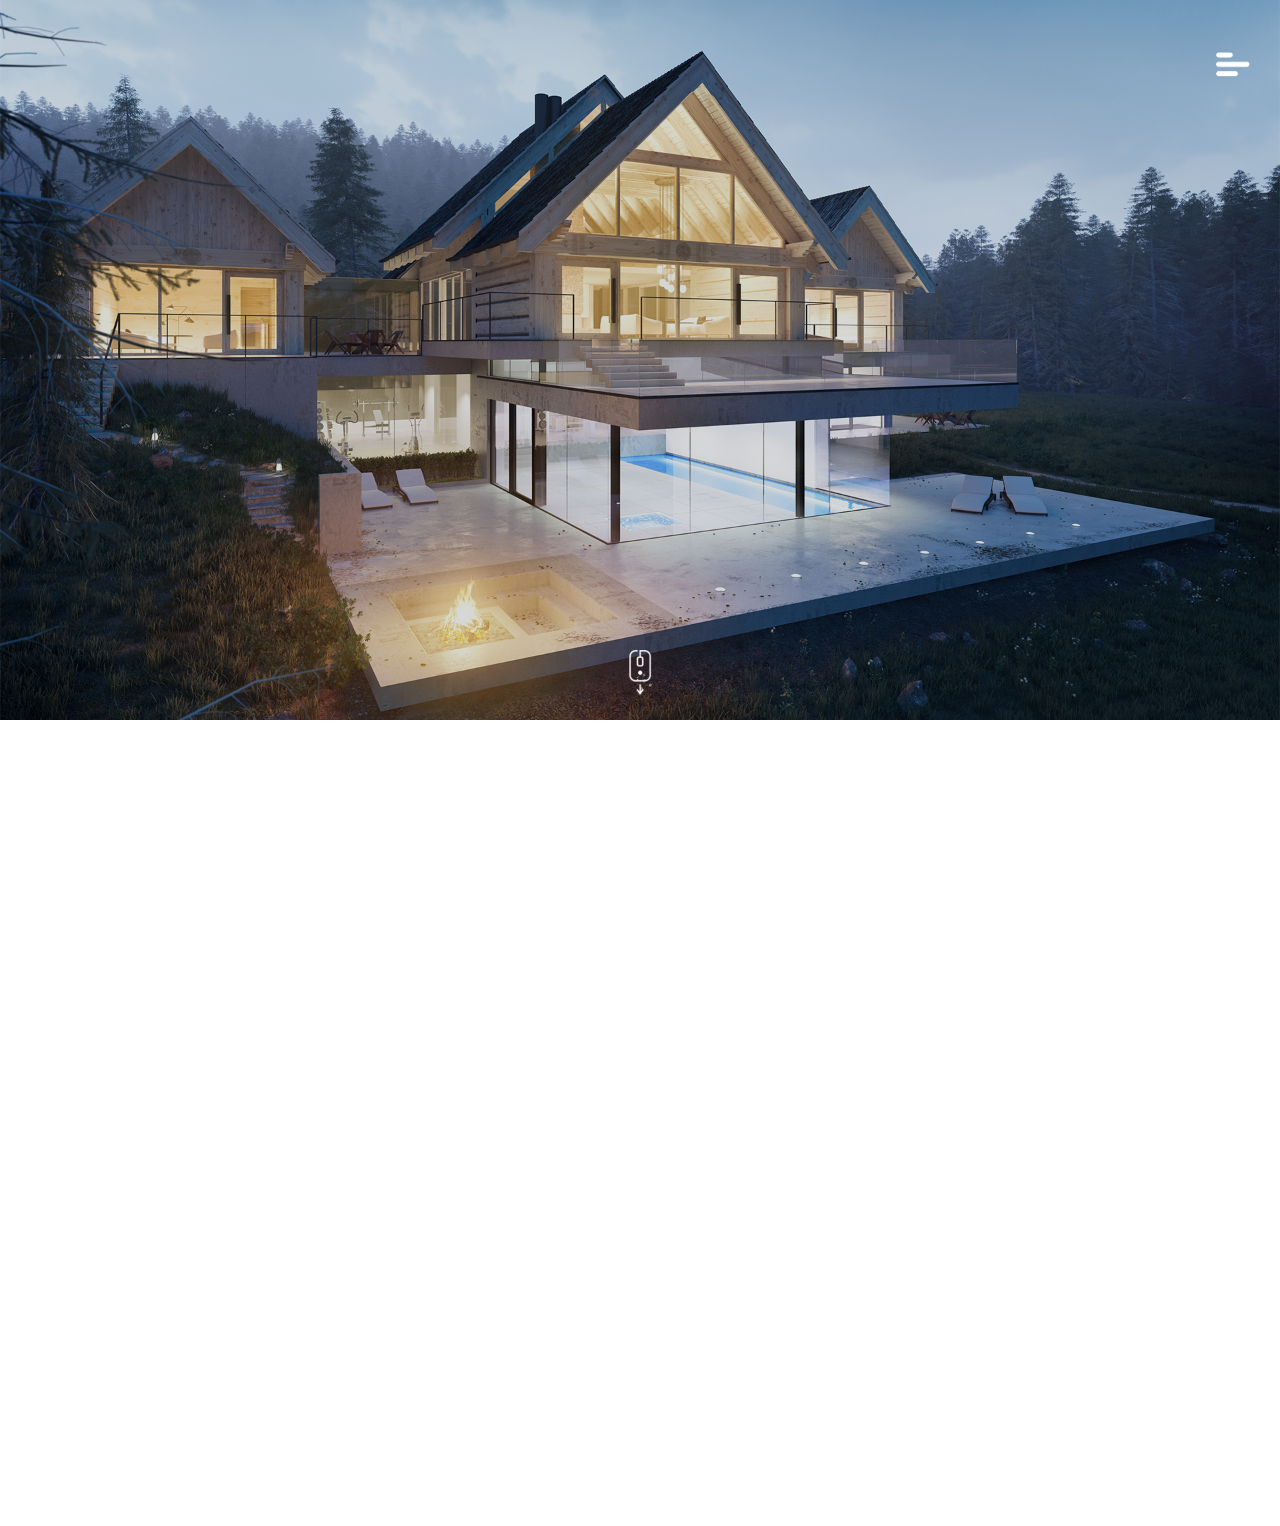
<file: nav/index.html>
﻿<!DOCTYPE html>
<html lang="en">
<head>
<title>Off canvas nav</title>
<meta charset="utf-8">
<meta name="viewport" content="width=device-width, initial-scale=1">
<link href="css/bootstrap_v4.css" rel="stylesheet">
<!--<link rel="stylesheet" type="text/css" href="./css/slick.css">
<link rel="stylesheet" type="text/css" href="./css/slick-theme.css">-->


<!--<link rel="stylesheet" href="css/style.css">-->


  
<link href="css/stsheet.css" rel="stylesheet">




</head>
<body  id="main">
<div>   
<style>

.sticky .nv_wht{display:none;}	
.fxd.sticky .navbar{
	background:#000;}	
.nv_grn{
	display:none;}
.sticky .nv_grn{
	display: block;} 
	 
	 .sidenav {
  height: 100%;
  width: 0;
  position: fixed;
  z-index: 1;
  top: 0;
 /* left: 0;*/
 right:0;
  background-color: #111;
  overflow-x: hidden;
  transition: 0.5s;
  padding-top: 60px;
}

.sidenav a {
  padding: 8px 8px 8px 32px;
  text-decoration: none;
  font-size: 25px;
  color: #818181;
  display: block;
  transition: 0.3s;
}

.sidenav a:hover {
  color: #f1f1f1;
}

.sidenav .closebtn {
  position: absolute;
  top: -22px;
  right: 25px;
  font-size: 46px !important;
  margin-left: 50px;
}

#main {
  transition: margin-right .5s;
/*  padding: 16px*/;
}

@media screen and (max-height: 450px) {
  .sidenav {padding-top: 15px;}
  .sidenav a {font-size: 18px;}
}
</style>
<div class="fxd custicky">
<nav class="navbar text-right">
 
 
  <a href="javascript:void(0)" class="ml-auto" style="font-size:30px;cursor:pointer" onclick="openNav()"><!--&#9776;--><img class="nv_wht" src="images/nvico.png"> 
  <img class="nv_grn" src="images/nvico_g.png">
  </a>

</nav>

</div>

<div class="nv_bx"> 

<ul id="mySidenav" class="sidenav">
 <li> <a href="javascript:void(0)" class="closebtn" onclick="closeNav()">&times;</a></li>
 <li> <a href="#">Home </a></li>
  <li> <a href="#">About Us </a></li>
<li>  <a href="#">Our Services</a></li>
<li>  <a href="#">Why Us</a></li>
 <li> <a href="#">Contact Us</a></li>
</ul>



<script>


function openNav() {
  document.getElementById("mySidenav").style.width = "250px";
  document.getElementById("main").style.marginRight = "250px";
}

function closeNav() {
  document.getElementById("mySidenav").style.width = "0";
  document.getElementById("main").style.marginRight= "0";
}


var list = document.getElementsByClassName('insrt_pic_in_bg');

for (var i = 0; i < list.length; i++) {
  var src = list[i].getAttribute('data-image-src');
  list[i].style.backgroundImage="url('" + src + "')";
}


</script>
</div>

 </div>

<div class="banner">

  <div class="position-relative">
  
  <img class="img-fluid" src="images/ban.jpg">
  
  

   <a href="#abt_bx" class="scrl_btm"> 
   <style>
   	
.scrl_btm{
	position: absolute;
    bottom: 15px;
	padding-top:25px;
    left: 0%;
    height: 80px;
    overflow: hidden;
    right: 0;
	width: 50px;
    margin: auto;}

html {
  scroll-behavior: smooth;
}
 .stage {
       
        display: flex;
       
    }
    .box {
        align-self: flex-end;
        animation-duration: 2s;
        animation-iteration-count: infinite;
        
       /* height: 200px;*/
        margin: 0 auto 0 auto;
        transform-origin: bottom;
       /* width: 200px;*/
    }
    .bounce-5 {
        animation-name: bounce-5;
        animation-timing-function: ease;
    }
    @keyframes bounce-5 {
        0%   { transform: scale(1,1)    translateY(0); }
        10%  { transform: scale(1.1,.9) translateY(0); }
        30%  { transform: scale(.9,1.1) translateY(-100px); }
        50%  { transform: scale(1,1)    translateY(0); }
        57%  { transform: scale(1,1)    translateY(-7px); }
        64%  { transform: scale(1,1)    translateY(0); }
        100% { transform: scale(1,1)    translateY(0); }
    }	

   
   </style>
   
   <div class="stage">
    <div class="box bounce-5"><img src="images/mse.png"></div>
   </div>
 </a>


  
  </div>
</div>








<br>
<br>
<br>
<br>
<br>
<br>
<br>
<br>
<br>
<br>
<br>
<br>
<br>
<br>
<br>
<br>
<br>
<br>
<br>
<br>
<br>
<br>
<br>
<br>
<br>
<br>
<br>
<br>




</body>
<script src="js/jquery.js"></script>
<script src="js/bootstrap_v4.js"></script>
<script src="./js/slick.js" type="text/javascript" charset="utf-8"></script>






 


<script>
 
</script>
<!-- script end --> 
 
<script src="js/custom.js"></script>







<script>
AOS.init({
 duration: 1200
});

</script>

</html>
</file>
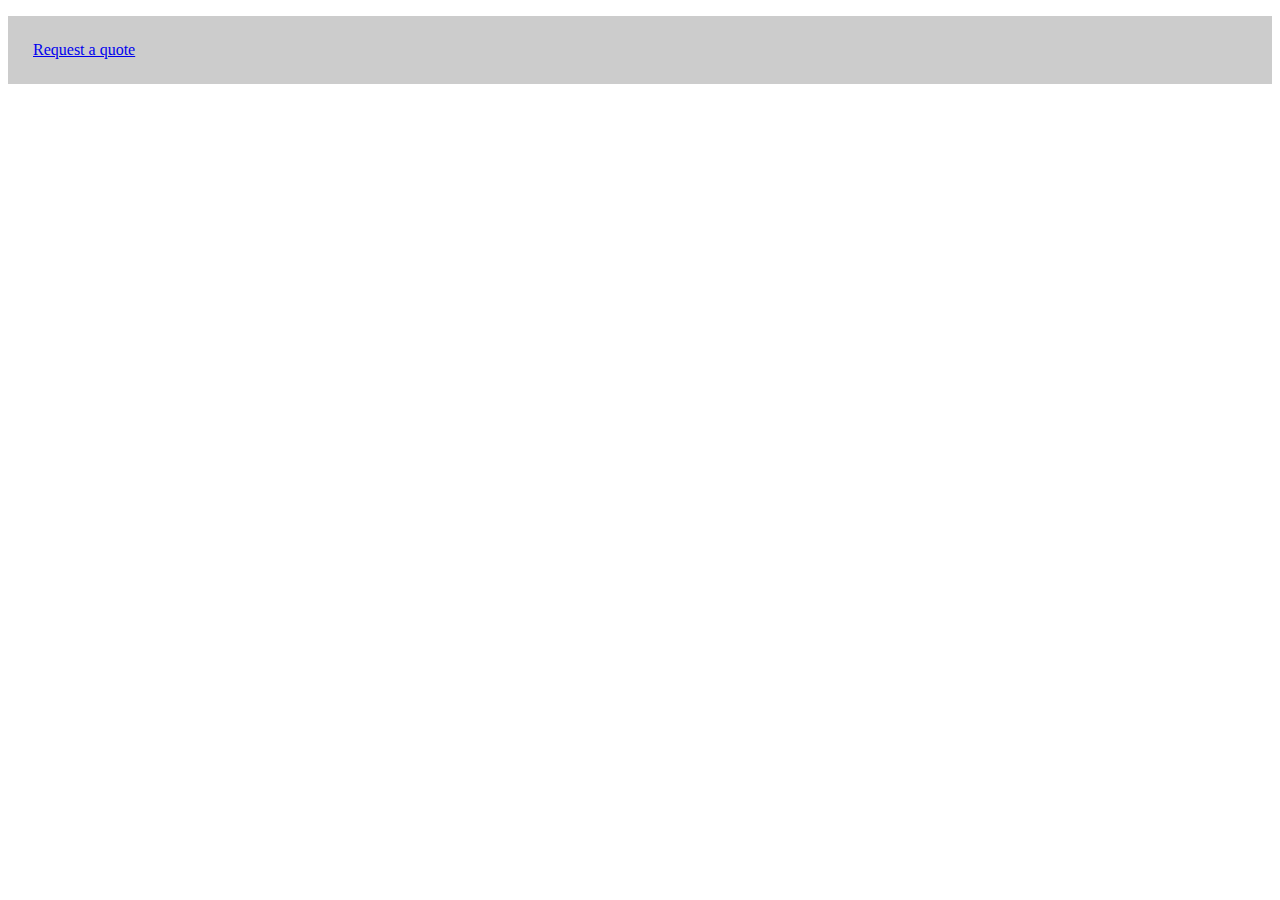
<file: smgit2/index.html>
<!DOCTYPE html PUBLIC "-//W3C//DTD XHTML 1.0 Transitional//EN" "http://www.w3.org/TR/xhtml1/DTD/xhtml1-transitional.dtd">
<html xmlns="http://www.w3.org/1999/xhtml">
  <head>
    <meta http-equiv="Content-Type" content="text/html; charset=utf-8" />
    <title>Untitled Document</title>
  </head>

  <body>
    <style>
      .sprk_box {
        position: relative;
        background: #ccc;
        padding: 25px;
        overflow: hidden;
      }

      @keyframes moveInBottom {
        0% {
          opacity: 0;
          -webkit-transform: translateY(30px);
          transform: translateY(30px);
        }
        100% {
          opacity: 1;
          -webkit-transform: translateY(0px);
          transform: translateY(0px);
        }
      }

      /********* 1 button end **********/
    </style>
    <p class="sprk_box">
      <a
        class="sprk_btn  sprk_btn-white sprk_btn-animate "
        href="#"
        role="button"
        >Request a quote</a
      >
    </p>
  </body>
</html>
</file>
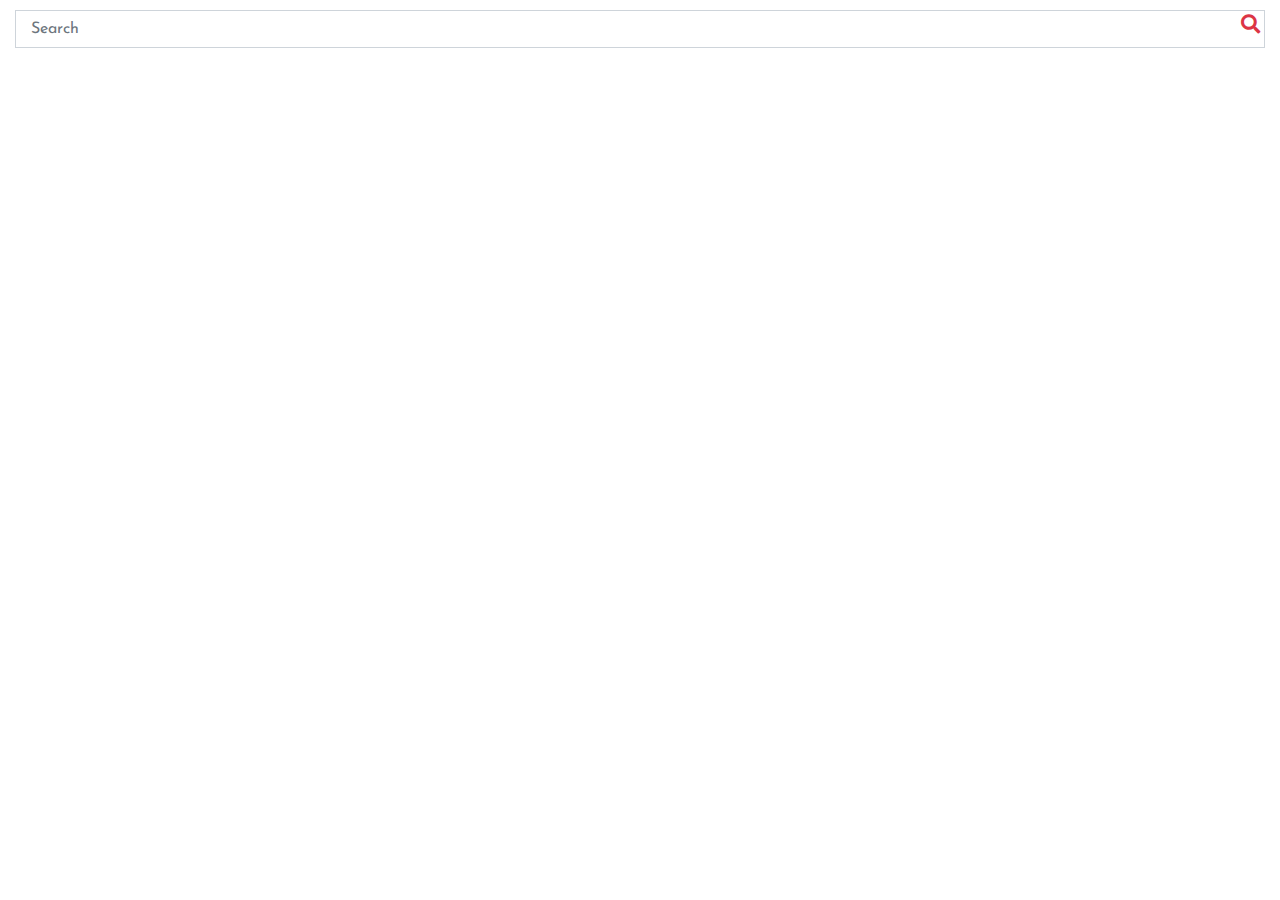
<file: nav/search.html>
<!DOCTYPE html PUBLIC "-//W3C//DTD XHTML 1.0 Transitional//EN" "http://www.w3.org/TR/xhtml1/DTD/xhtml1-transitional.dtd">
<html xmlns="http://www.w3.org/1999/xhtml">
<head>
<meta http-equiv="Content-Type" content="text/html; charset=utf-8" />
<title>Untitled Document</title>

<meta name="viewport" content="width=device-width, initial-scale=1">
<link href="css/bootstrap_v4.css" rel="stylesheet">
<link href="css/stsheet.css" rel="stylesheet">
</head>

<body>


<style>



#custom-search-input {
    margin:0;
    margin-top: 10px;
    padding: 0;
}
 
#custom-search-input .search-query {
    width:100%;
    padding-right: 3px;
    padding-left: 15px;
        /* IE7-8 doesn't have border-radius, so don't indent the padding */
    margin-bottom: 0;
    -webkit-border-radius: 3px;
    -moz-border-radius: 3px;
    border-radius: 0;
}
 
#custom-search-input button {
    border: 0;
    background: none;
    /** belows styles are working good */
    padding: 2px 5px;
    margin-top: 2px;
    position: absolute;
    right:0;
    /* IE7-8 doesn't have border-radius, so don't indent the padding */
    margin-bottom: 0;
    -webkit-border-radius: 3px;
    -moz-border-radius: 3px;
    border-radius: 3px;
    color:#D9230F;
    cursor: unset;
    z-index: 2;
}
 
.search-query:focus{
    z-index: 0;   
}


.ser_cont_bx{
	position:absolute;
	top:0;
	right:0;
	z-index:999999;}
	

.input-group>.custom-file .custom-file-input:focus~.custom-file-label, .input-group>.custom-select:focus, .input-group>.form-control:focus {
   
    z-index: inherit;
}

</style>

<div class="ser">
  
    <div class="col-12">
    	    <div id="custom-search-input">
                <div class="input-group">
                    <input type="text" class="search-query form-control" placeholder="Search" />
                    <span class="input-group-btn">
                        <button type="submit" disabled>
                            <span class="fa fa-search  text-danger"></span>
                        </button>
                    </span>
                </div>
            </div>
        </div>
  </div>
  
</body>
</html>
</file>
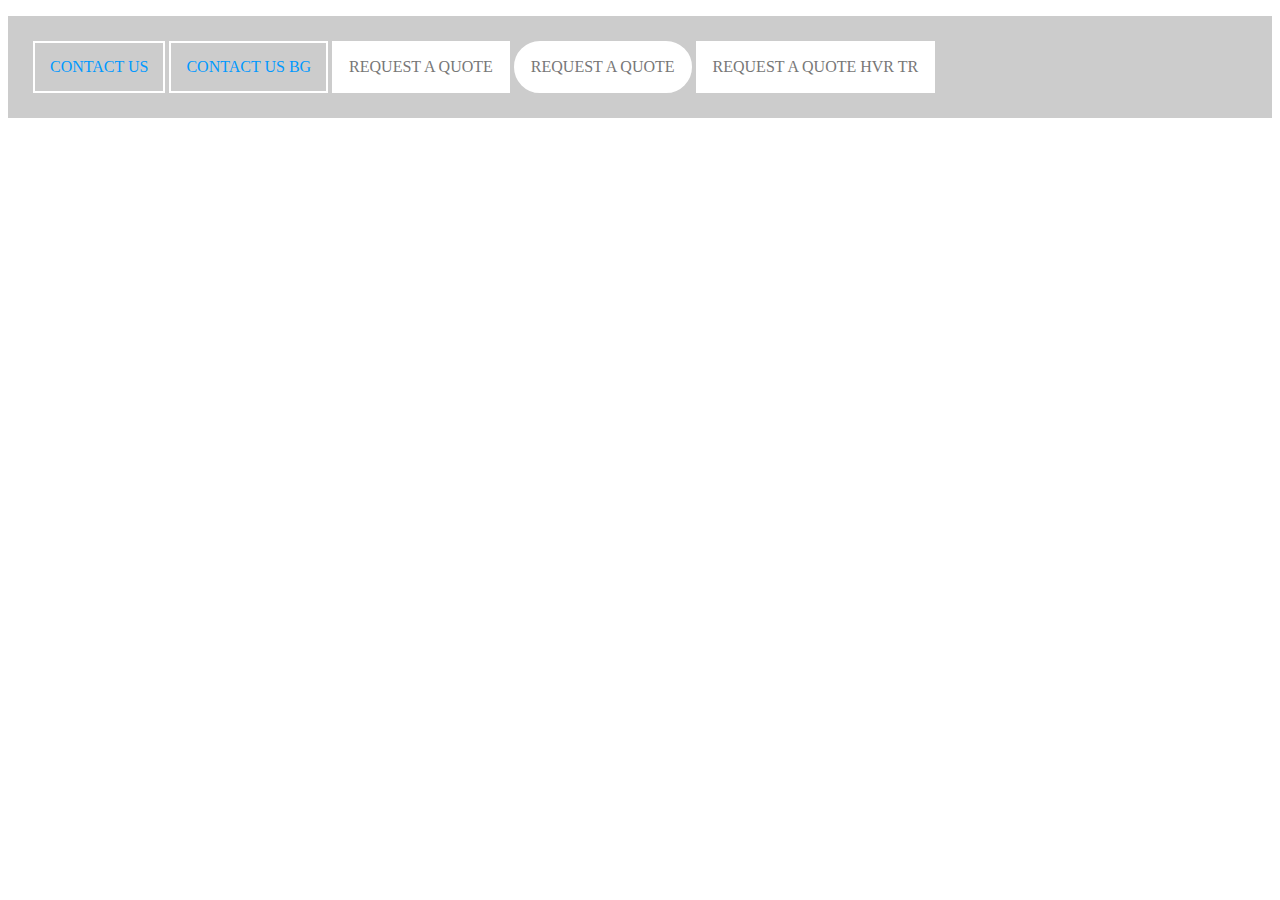
<file: smgit2/index2.html>
<!DOCTYPE html PUBLIC "-//W3C//DTD XHTML 1.0 Transitional//EN" "http://www.w3.org/TR/xhtml1/DTD/xhtml1-transitional.dtd">
<html xmlns="http://www.w3.org/1999/xhtml">
<head>
<meta http-equiv="Content-Type" content="text/html; charset=utf-8" />
<title>Untitled Document</title>
</head>

<body>
<style>




	
	


.sprk_box{
	position:relative;
	background: #ccc;
	padding:25px;
	overflow:hidden;}

.sprk_btn:link,
.sprk_btn:visited {
  text-transform: uppercase;
  text-decoration: none;
  padding: 15px 15px;
  display: inline-block;
/*  border-radius: 100px;*/
  -webkit-transition: all .2s;
  transition: all .2s;
 /* position: absolute;*/
}


.ovl_circl.sprk_btn:link,
.ovl_circl.sprk_btn:visited {
 
  border-radius: 100px;
  

}
.sprk_btn:hover {
  -webkit-transform: translateY(-3px);
          transform: translateY(-3px);
  box-shadow: 0 10px 20px rgba(0, 0, 0, 0.2);
}

.hvr_trsp_bg.sprk_btn:hover {
  -webkit-transform: translateY(-3px);
          transform: translateY(-3px);
  box-shadow: 0 10px 20px rgba(0, 0, 0, 0.2);
  background: transparent;
}




.bg_clr_hvr_sprk.sprk_btn:hover {
  -webkit-transform: translateY(-3px);
          transform: translateY(-3px);
  box-shadow: 0 10px 20px rgba(0, 0, 0, 0.2);
  background: #fff;
}


.sprk_btn:active {
  -webkit-transform: translateY(-1px);
          transform: translateY(-1px);
  box-shadow: 0 5px 10px rgba(0, 0, 0, 0.2);
}

.sprk_btn-white {
  background-color: #fff;
  color: #777;
  border:2px solid  #fff;
}
.trsp_bg.sprk_btn-white {
  background-color:  inherit;
  color:  #09F;
  border:2px solid  #fff;
}
.sprk_btn::after {
  content: "";
  display: inline-block;
  height: 100%;
  width: 100%;
 /* border-radius: 100px;*/
  position: absolute;
  top: 0;
  left: 0;
  z-index: -1;
  -webkit-transition: all .4s;
  transition: all .4s;
}

.ovl_circl.sprk_btn::after {

  border-radius: 100px;
 
}
.sprk_btn-white::after {
  background-color: #fff; /* spark color */
}

.sprk_btn:hover::after {
  -webkit-transform: scaleX(1.4) scaleY(1.6);
          transform: scaleX(1.4) scaleY(1.6);
  opacity: 0;
}

.sprk_btn-animated {
  -webkit-animation: moveInBottom 5s ease-out;
          animation: moveInBottom 5s ease-out;
  -webkit-animation-fill-mode: backwards;
          animation-fill-mode: backwards;
}

@-webkit-keyframes moveInBottom {
  0% {
    opacity: 0;
    -webkit-transform: translateY(30px);
            transform: translateY(30px);
  }
  100% {
    opacity: 1;
    -webkit-transform: translateY(0px);
            transform: translateY(0px);
  }
}

@keyframes moveInBottom {
  0% {
    opacity: 0;
    -webkit-transform: translateY(30px);
            transform: translateY(30px);
  }
  100% {
    opacity: 1;
    -webkit-transform: translateY(0px);
            transform: translateY(0px);
  }
}


/********* 1 button end **********/


</style>
<p class="sprk_box">
  <a class="trsp_bg  sprk_btn sprk_btn-white sprk_btn-animate bg-transparent " href="#" role="button">contact us</a>
  
 <a class="trsp_bg bg_clr_hvr_sprk sprk_btn sprk_btn-white sprk_btn-animate bg-transparent " href="#" role="button">contact us bg</a>
 
 <a class="sprk_btn  sprk_btn-white sprk_btn-animate " href="#" role="button">Request a quote</a>
 
  <a class="sprk_btn ovl_circl  sprk_btn-white sprk_btn-animate " href="#" role="button">Request a quote</a> 
  
   <a class=" hvr_trsp_bg sprk_btn  sprk_btn-white sprk_btn-animate " href="#" role="button">Request a quote hvr tr</a>
  
  </p>
</body>
</html>
</file>
<file: nav/css/stsheet.css>
@import "../font/css/all.css";
/* @import url('https://fonts.googleapis.com/css2?family=Oswald:wght@200;300;400;500;600;700&display=swap');*/
@import url('https://fonts.googleapis.com/css2?family=Josefin+Sans:ital,wght@0,100;0,200;0,300;0,400;0,500;0,600;0,700;1,100;1,200;1,300;1,400;1,500;1,600;1,700&display=swap');

ul {
	padding:0;
}
ul li {
	list-style-type:none;
}
html {
/*font-size:62.5%;
	font-size:100%;*/
	}
body {
	font-family: 'Josefin Sans', sans-serif;
}
h1 {
	font-family: 'Josefin Sans', sans-serif;
	font-size: 3.3rem;
    font-weight: 700;
	color:#000;
	letter-spacing: 5px;
	
}
h4 {
	
	letter-spacing: 5px;
	
}
h5 {
	font-size: 2.3rem;
	letter-spacing: 5px;
	
}

h6 {
	font-size: 1.3rem;
	font-weight: 700;
	
}


body, p, a, div {
	font-size: clamp(16px, 1.2rem, 50px) !important;

}


a:hover {
	text-decoration:none;
}
a:focus {
	outline:none;
}
.btn:focus {
	box-shadow:inherit;
}
.form-control:focus {
	box-shadow:inherit;
}

.nt_chld_aftr li:not(:first-child):after {
	content: '|';
	position: absolute;
	top: 11px;
	color:#fff;
	left: 0px;
	font-size: 25px;
}
.nt_chld li:not(:first-child) {
	margin-left:40px;
	padding-left:40px;
}

/**********  sticky nav bar ************/

.navbar {
	-webkit-transition: all 0.8s ease 0s;
	transition: all 0.8s ease 0s;
	padding:30px;
	font-size:20px;
	/*background:#0CF;*/
	height:85px;
}
.custicky {
	position:fixed;
	top:20px;
	color:#000;
	z-index:999999;
	width:100%;
	padding:15px 10px;
	height:50px;
	margin:0px;
	z-index:9999999999999999999999999999;
	opacity:1;
	/*background:#39F;*/
}
.fxd {
	padding:0px 0px;
	/*background:red;*/
	-webkit-transition: all 0.1s ease 0s;
	transition: all 0.1s ease 0s;
	color:green;
	z-index:1;
}
.fxd.sticky {
	top:0px;
	height:20px;
	margin-bottom:15px;
	z-index:1;
}
/****** scroll to top button  *****/

.back-to-top {
	cursor: pointer;
	position: fixed;
	bottom: 20px;
	right: 20px;
	display:none;
}
/**** slider start *****/



    .slick-prev:before, .slick-next:before {
	color: #555a6e;
}




/******* slider end ********/



/*==============
 =============*/
</file>
